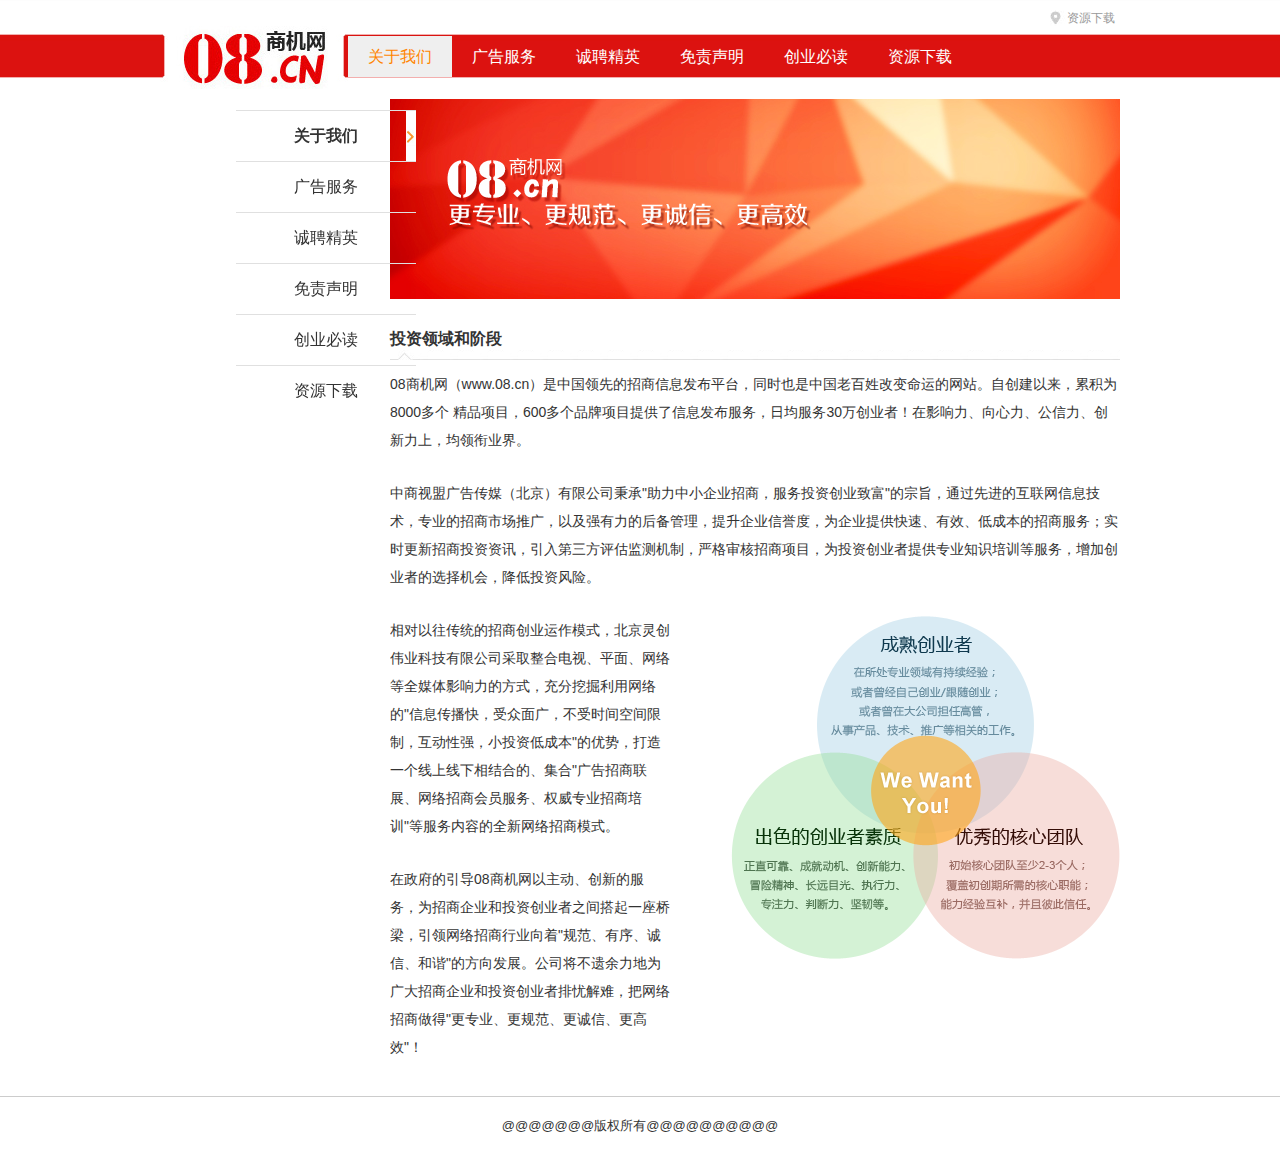
<file: index.htm>
<!DOCTYPE html PUBLIC "-//W3C//DTD XHTML 1.0 Transitional//EN" "http://www.w3.org/TR/xhtml1/DTD/xhtml1-transitional.dtd">
<html xmlns="http://www.w3.org/1999/xhtml">
<head>
<meta http-equiv="Content-Type" content="text/html; charset=UTF-8">
<title>08商机网公司简介</title>
<link rel="stylesheet" href="css/style.css">
</head>
<body cz-shortcut-listen="true">
<div id="top">
  <div class="kong10"></div>
  <div class="wrap"> 
  	<a href="#" class="fl"><img src="images/logo_a.jpg" alt=""></a>
    <div class="top_menu fl">
    <div class="nav">
      <ul class="fl">
        <li><a class="on" href="aboutus.htm">关于我们</a></li>
        <li><a href="advertis.htm">广告服务</a></li>
        <li><a href="employ.htm">诚聘精英</a></li>
        <li><a href="declare.htm">免责声明</a></li>
        <li><a href="read.htm">创业必读</a></li>
        <li><a href="connectus.htm">资源下载</a></li>
      </ul>
      </div>
      <div class="call_us fr"> <a href="book.htm">资源下载</a> </div>
    </div>
  </div>
</div>
  <div class="clear"></div>
<div class="kong10"></div>
<div id="center" class="wrap">
  <div class="left_menu fl">
    <ul>
      <li class="cur"><a href="aboutus.htm">关于我们</a></li>
      <li><a href="advertis.htm">广告服务</a></li>
      <li><a href="employ.htm">诚聘精英</a></li>
      <li><a href="declare.htm">免责声明</a></li>
      <li><a href="read.htm">创业必读</a></li>
      <li><a href="connectus.htm">资源下载</a></li>
    </ul>
  </div>
  <!--正文部分 begin-->
  <div class="fr contet_details">
  	  <img src="images/head1.jpg" />
  	  <h4>投资领域和阶段</h4>
      <h4 class="city"> <span class="fl"></span><span class="fl r">&nbsp;</span></h4>
      <div class="clear"></div>
      
      <div class="kong10"></div>
      <p> 08商机网（www.08.cn）是中国领先的招商信息发布平台，同时也是中国老百姓改变命运的网站。自创建以来，累积为8000多个 精品项目，600多个品牌项目提供了信息发布服务，日均服务30万创业者！在影响力、向心力、公信力、创新力上，均领衔业界。</p>
      <div class="kong10"></div>
      <p>中商视盟广告传媒（北京）有限公司秉承"助力中小企业招商，服务投资创业致富"的宗旨，通过先进的互联网信息技术，专业的招商市场推广，以及强有力的后备管理，提升企业信誉度，为企业提供快速、有效、低成本的招商服务；实时更新招商投资资讯，引入第三方评估监测机制，严格审核招商项目，为投资创业者提供专业知识培训等服务，增加创业者的选择机会，降低投资风险。</p>
      <div class="kong10"></div>
      <div class="fl" style="width: 280px; overflow:hidden;">
        <p>相对以往传统的招商创业运作模式，北京灵创伟业科技有限公司采取整合电视、平面、网络等全媒体影响力的方式，充分挖掘利用网络的"信息传播快，受众面广，不受时间空间限制，互动性强，小投资低成本"的优势，打造一个线上线下相结合的、集合"广告招商联展、网络招商会员服务、权威专业招商培训"等服务内容的全新网络招商模式。</p>
        <div class="kong10"></div>
        <p> 在政府的引导08商机网以主动、创新的服务，为招商企业和投资创业者之间搭起一座桥梁，引领网络招商行业向着"规范、有序、诚信、和谐"的方向发展。公司将不遗余力地为广大招商企业和投资创业者排忧解难，把网络招商做得"更专业、更规范、更诚信、更高效"！</p>
      </div>
      <div class="fr">
        <p><img src="images/wewangyou.png" alt="a"></p>
      </div>
      <div class="clear"></div>
    </div>
  <!--正文部分 end-->
</div>
<div class="clear bo kong20"></div>
<div class="copyright"><p>@@@@@@@版权所有@@@@@@@@@@</p></div>
<!--GA-->
</body>
</html>
</file>
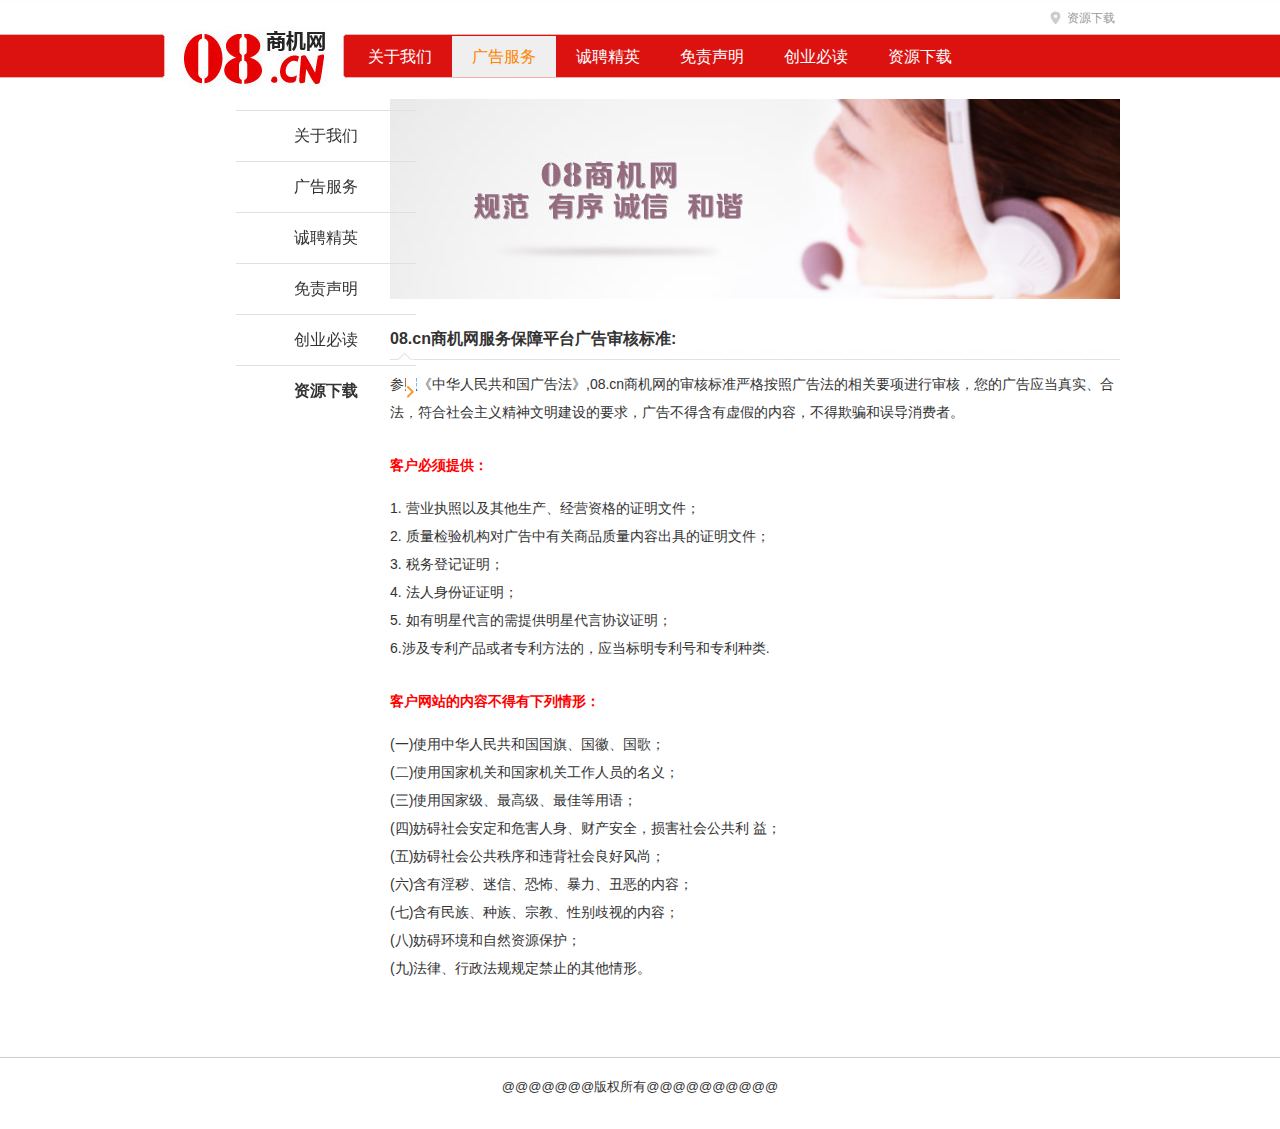
<file: advertis.htm>
<!DOCTYPE html PUBLIC "-//W3C//DTD XHTML 1.0 Transitional//EN" "http://www.w3.org/TR/xhtml1/DTD/xhtml1-transitional.dtd">
<html xmlns="http://www.w3.org/1999/xhtml">
<head>
<meta http-equiv="Content-Type" content="text/html; charset=UTF-8">
<title>08商机网公司简介</title>
<link rel="stylesheet" href="css/style.css">
</head>
<body cz-shortcut-listen="true">
<div id="top">
  <div class="kong10"></div>
  <div class="wrap"> <a href="#" class="fl"><img src="images/logo_a.jpg" alt=""></a>
    <div class="top_menu fl">
      <div class="nav">
        <ul class="fl">
          <li><a href="aboutus.htm">关于我们</a></li>
          <li><a class="on" href="advertis.htm">广告服务</a></li>
          <li><a href="employ.htm">诚聘精英</a></li>
          <li><a href="declare.htm">免责声明</a></li>
          <li><a href="read.htm">创业必读</a></li>
          <li><a href="connectus.htm">资源下载</a></li>
        </ul>
      </div>
      <div class="call_us fr"> <a href="book.htm">资源下载</a> </div>
    </div>
  </div>
</div>
<div class="clear"></div>
<div class="kong10"></div>
<div id="center" class="wrap">
  <div class="left_menu fl">
    <ul>
      <li><a href="aboutus.htm">关于我们</a></li>
      <li><a href="advertis.htm">广告服务</a></li>
      <li><a href="employ.htm">诚聘精英</a></li>
      <li><a href="declare.htm">免责声明</a></li>
      <li><a href="read.htm">创业必读</a></li>
      <li class="cur"><a href="connectus.htm">资源下载</a></li>
    </ul>
  </div>
  <!--正文部分 begin-->
  <div class="fr contet_details">
  	<img src="images/head2.jpg" />
    <h4>08.cn商机网服务保障平台广告审核标准:</h4>
    <h4 class="city"><span class="fl"></span><span class="fl r">&nbsp;</span> </h4>
    <div class="clear"></div>
    <div class="kong10"></div>
    <p> 参照《中华人民共和国广告法》,08.cn商机网的审核标准严格按照广告法的相关要项进行审核，您的广告应当真实、合法，符合社会主义精神文明建设的要求，广告不得含有虚假的内容，不得欺骗和误导消费者。 </p>
    <div class="kong10"></div>
    <p><span>客户必须提供： </span></p>
    <p>1. 营业执照以及其他生产、经营资格的证明文件； 　<br />
      2. 质量检验机构对广告中有关商品质量内容出具的证明文件；<br />
      3. 税务登记证明； <br />
      4. 法人身份证证明； 　<br />
      5. 如有明星代言的需提供明星代言协议证明； <br />
      6.涉及专利产品或者专利方法的，应当标明专利号和专利种类. </p>
    <div class="kong10"></div>
    <p><span>客户网站的内容不得有下列情形： </span></p>
    <p>(一)使用中华人民共和国国旗、国徽、国歌；<br />
      (二)使用国家机关和国家机关工作人员的名义；<br />
      (三)使用国家级、最高级、最佳等用语；<br />
      (四)妨碍社会安定和危害人身、财产安全，损害社会公共利 益；<br />
      (五)妨碍社会公共秩序和违背社会良好风尚；<br />
      (六)含有淫秽、迷信、恐怖、暴力、丑恶的内容；<br />
      (七)含有民族、种族、宗教、性别歧视的内容；<br />
      (八)妨碍环境和自然资源保护；<br />
      (九)法律、行政法规规定禁止的其他情形。</p>
    <div class="clear"></div>
    <div class="kong20"></div>
    <div class="kong20"></div>
   </div>
   <!--正文部分 end-->
</div>
<div class="clear bo kong20"></div>
<div class="copyright">
  <p>@@@@@@@版权所有@@@@@@@@@@</p>
</div>
<!--GA-->
</body>
</html>
</file>
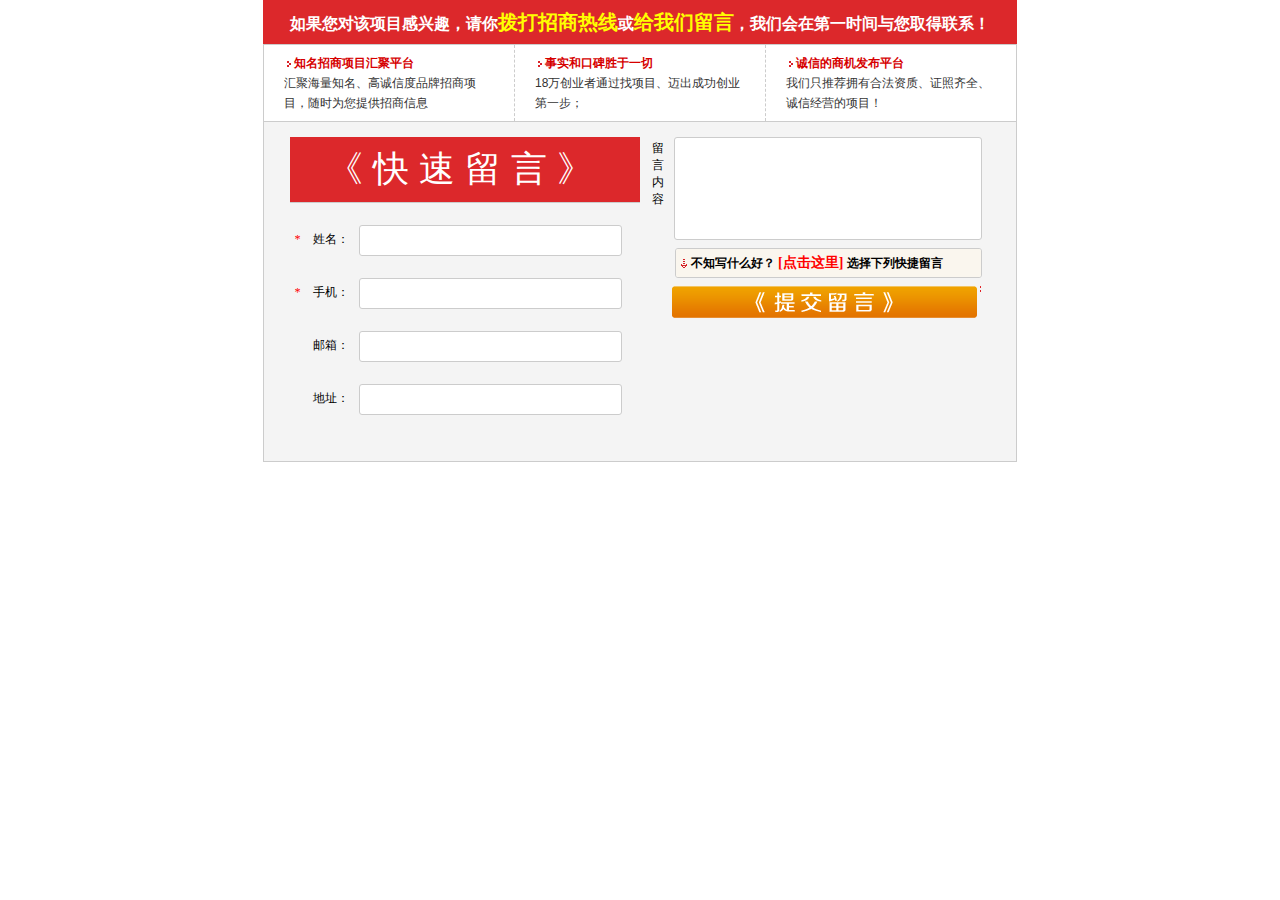
<file: book.htm>
<!DOCTYPE html>
<html>
<head>
<meta http-equiv="Content-Type" content="text/html; charset=UTF-8">
<meta charset="UTF-8">
<title>留言板</title>
<link rel="stylesheet" type="text/css" href="css/liuyb.css" >
<script type="text/javascript" src="js/jquery-1.7.2.min.js"></script>
<script type="text/javascript" src="js/base.js"></script>
</head>
<body>
<div class="message_title">
  <h2>如果您对该项目感兴趣，请你<span>拨打招商热线</span>或<span>给我们留言</span>，我们会在第一时间与您取得联系！</h2>
</div>
<div class="message_cont">
  <ul class="mess_cont_top">
    <li><strong>知名招商项目汇聚平台</strong><br>
      汇聚海量知名、高诚信度品牌招商项目，随时为您提供招商信息</li>
    <li><strong>事实和口碑胜于一切</strong><br>
      18万创业者通过找项目、迈出成功创业第一步；</li>
    <li class="clearBorder"><strong>诚信的商机发布平台</strong><br>
      我们只推荐拥有合法资质、证照齐全、诚信经营的项目！</li>
  </ul>
  <div class="mess_cont_left" id="J_builtinUbd">
    <form method="post" action="" name="gbookform"  id="gbookform"   target='_blank'>
      <fieldset>
        <div class="ui-form-left">
          <div class="tit-img">
            <h1>《快速留言》</h1>
          </div>
          <div class="ui-form-item">
            <p class="ui-form-explain"></p>
            <label for="visitorName" class="ui-label"><em class="ui-form-required">*</em>姓名：</label>
            <input class="ui-input" type="text" necessary="necessary" datatype="nickname" nullmsg="请输入您的姓名" errormsg="仅支持1-12位中文、字母、数字、下划线或减号" id="text_xm" name="xm">
          </div>
          <div class="ui-form-item">
            <p class="ui-form-explain"></p>
            <label for="visitorMobile" class="ui-label"><em class="ui-form-required">*</em>手机：</label>
            <input class="ui-input" type="text" necessary="necessary" datatype="phone" nullmsg="请输入您经常使用的手机号" errormsg="手机号码有误或者格式不正确，请重新输入" name="mobile" id="text_mobile" >
          </div>
          <div class="ui-form-item">
            <p class="ui-form-explain"></p>
            <label for="visitorEmail" class="ui-label">邮箱：</label>
            <input class="ui-input" type="text" id="visitorEmail" maxlen="100" lenmsg="您输入的内容超过100字" ignore="ignore" datatype="email" nullmsg="请输入您的常用邮箱" errormsg="您输入的邮箱格式不正确，请重新输入"  name="email" id="email" >
          </div>
          <div class="ui-form-item">
            <p class="ui-form-explain"></p>
            <label for="visitorAddr" class="ui-label">地址：</label>
            <input class="ui-input"  type="text" id="visitorAddr" maxlen="40" lenmsg="您输入字数超过40字" ignore="ignore" datatype="len" errormsg="您输入字数超过40字"  name="text_address" maxlength="41" name="add" id="text_add">
          </div>
        </div>
        <div class="ui-form-right">
          <div class="ui-form-item t">
            <p class="ui-form-explain"></p>
            <label class="ui-label h">留言内容</label>
            <textarea class="ui-textarea" name="ly" value="" id="text_content" necessary="necessary"></textarea>
          </div>
          <div class="shortcut-message">
            <h3>不知写什么好？<span> [点击这里] </span>选择下列快捷留言</h3>
            <ul id="J_preinstallMsg">
              <li class="add1">此项目很好，请尽快联系我详谈。</li>
              <li class="add2">请问我所在的地区有加盟商了吗？</li>
              <li class="add3">我已留下邮箱，请将详细资料发邮件给我</li>
              <li class="add4">做为此项目的代理加盟商能得到哪些支持？</li>
            </ul>
          </div>
          <div class="ui-form-item ui-form-last">
            <label class="ui-label"></label>
            <input class="ui-submit-btn"  value=" " onClick="return checkInput();">
          </div>
        </div>
      </fieldset>
    </form>
  </div>
  <div class="ui-bottom"></div>
</div>
</body>
</html>
</file>
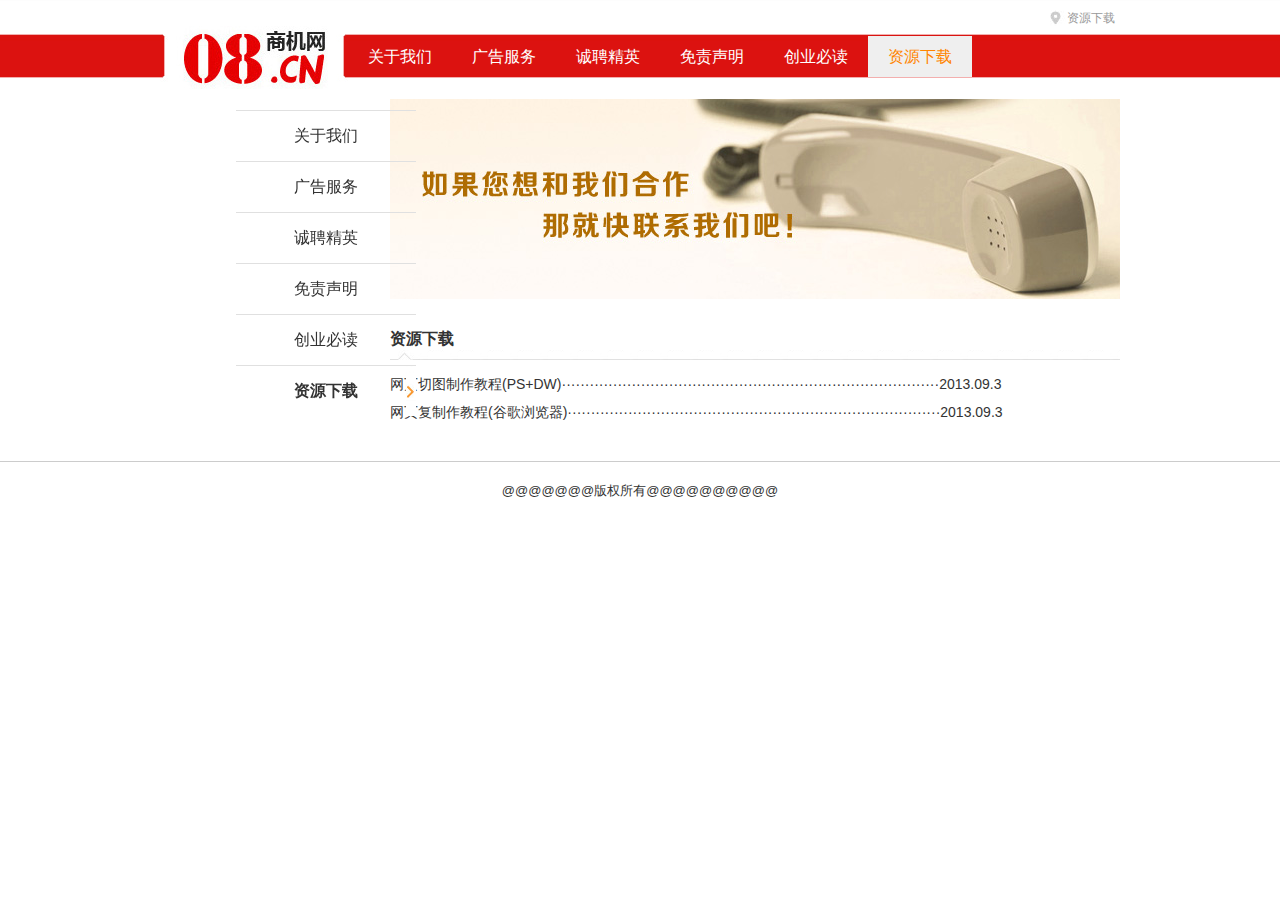
<file: connectus.htm>
<!DOCTYPE html PUBLIC "-//W3C//DTD XHTML 1.0 Transitional//EN" "http://www.w3.org/TR/xhtml1/DTD/xhtml1-transitional.dtd">
<html xmlns="http://www.w3.org/1999/xhtml">
<head>
<meta http-equiv="Content-Type" content="text/html; charset=UTF-8">
<title>08商机网公司简介</title>
<link rel="stylesheet" href="css/style.css">
</head>
<body cz-shortcut-listen="true">
<div id="top">
  <div class="kong10"></div>
  <div class="wrap"> 
  	<a href="#" class="fl"><img src="images/logo_a.jpg" alt=""></a>
    <div class="top_menu fl">
      <div class="nav">
        <ul class="fl">
          <li><a href="aboutus.htm">关于我们</a></li>
          <li><a href="advertis.htm">广告服务</a></li>
          <li><a href="employ.htm">诚聘精英</a></li>
          <li><a href="declare.htm">免责声明</a></li>
          <li><a href="read.htm">创业必读</a></li>
          <li><a class="on" href="connectus.htm">资源下载</a></li>
        </ul>
      </div>
      <div class="call_us fr"> <a href="book.htm">资源下载</a> </div>
    </div>
  </div>
</div>
<div class="clear"></div>
<div class="kong10"></div>
<div id="center" class="wrap">
  <div class="left_menu fl">
    <ul>
      <li><a href="aboutus.htm">关于我们</a></li>
      <li><a href="advertis.htm">广告服务</a></li>
      <li><a href="employ.htm">诚聘精英</a></li>
      <li><a href="declare.htm">免责声明</a></li>
      <li><a href="read.htm">创业必读</a></li>
      <li class="cur"><a href="connectus.htm">资源下载</a></li>
    </ul>
  </div>
  <!--正文部分 begin-->
  <div class="fr contet_details">
  <img src="images/head6.jpg" />
  	  <h4>资源下载</h4>
      <h4 class="city"> <span class="fl"></span><span class="fl r">&nbsp;</span></h4>
      <div class="clear"></div>
       
      <div class="kong10"></div>
      <p><a href="sources/wyqt.rar">网页切图制作教程(PS+DW)·················································································2013.09.3</a><br />
      <a href="sources/wyfz.rtf">网页复制作教程(谷歌浏览器)················································································2013.09.3</a><br /></p>
      <div class="clear"></div>
    </div>
  <!--正文部分 end-->
</div>
<div class="clear bo kong20"></div>
<div class="copyright"><p>@@@@@@@版权所有@@@@@@@@@@</p></div>
<!--GA-->
</body>
</html>
</file>
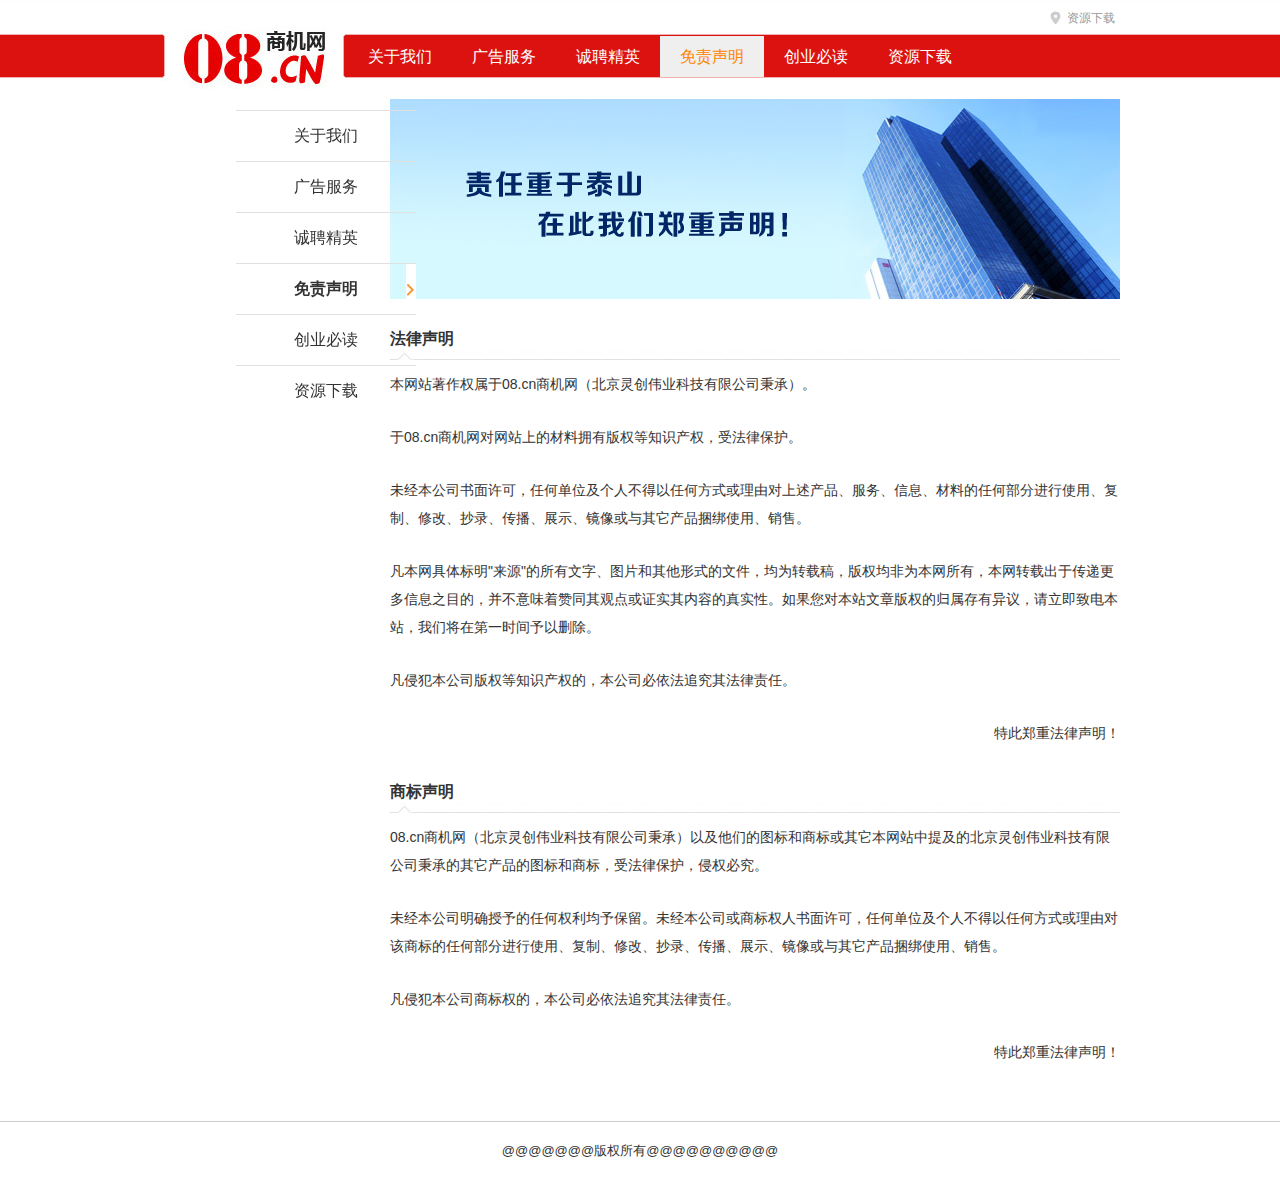
<file: declare.htm>
<!DOCTYPE html PUBLIC "-//W3C//DTD XHTML 1.0 Transitional//EN" "http://www.w3.org/TR/xhtml1/DTD/xhtml1-transitional.dtd">
<html xmlns="http://www.w3.org/1999/xhtml">
<head>
<meta http-equiv="Content-Type" content="text/html; charset=UTF-8">
<title>08商机网免责声明</title>
<link rel="stylesheet" href="css/style.css">
</head>
<body cz-shortcut-listen="true">
<div id="top">
  <div class="kong10"></div>
  <div class="wrap"> 
  	<a href="#" class="fl"><img src="images/logo_a.jpg" alt=""></a>
    <div class="top_menu fl">
    <div class="nav">
      <ul class="fl">
        <li><a  href="aboutus.htm">关于我们</a></li>
        <li><a href="advertis.htm">广告服务</a></li>
        <li><a href="employ.htm">诚聘精英</a></li>
        <li><a class="on" href="declare.htm">免责声明</a></li>
        <li><a href="read.htm">创业必读</a></li>
        <li><a href="connectus.htm">资源下载</a></li>
      </ul>
      </div>
      <div class="call_us fr"> <a href="book.htm">资源下载</a> </div>
    </div>
  </div>
</div>
  <div class="clear"></div>
<div class="kong10"></div>
<div id="center" class="wrap">
  <div class="left_menu fl">
    <ul>
      <li><a href="aboutus.htm">关于我们</a></li>
      <li><a href="advertis.htm">广告服务</a></li>
      <li><a href="employ.htm">诚聘精英</a></li>
      <li class="cur"><a href="declare.htm">免责声明</a></li>
      <li><a href="read.htm">创业必读</a></li>
      <li><a href="connectus.htm">资源下载</a></li>
    </ul>
  </div>
  <!--正文部分 begin-->
  <div class="fr contet_details"><img src="images/head4.jpg" />
      <h4>法律声明</h4>
      <h4 class="city"> <span class="fl"></span><span class="fl r">&nbsp;</span></h4>
      <div class="clear"></div>
      
      <div class="kong10"></div>
      <p>本网站著作权属于08.cn商机网（北京灵创伟业科技有限公司秉承）。</p>
      <div class="kong10"></div>
      <p>于08.cn商机网对网站上的材料拥有版权等知识产权，受法律保护。</p>
      <div class="kong10"></div>
      <p>未经本公司书面许可，任何单位及个人不得以任何方式或理由对上述产品、服务、信息、材料的任何部分进行使用、复制、修改、抄录、传播、展示、镜像或与其它产品捆绑使用、销售。 </p>
      <div class="kong10"></div>
      <p>凡本网具体标明"来源"的所有文字、图片和其他形式的文件，均为转载稿，版权均非为本网所有，本网转载出于传递更多信息之目的，并不意味着赞同其观点或证实其内容的真实性。如果您对本站文章版权的归属存有异议，请立即致电本站，我们将在第一时间予以删除。</p>
      <div class="kong10"></div>
      <p>凡侵犯本公司版权等知识产权的，本公司必依法追究其法律责任。</p>
      <div class="kong10"></div>
      <p style="float:right;">特此郑重法律声明！</p>
      <div class="kong10"></div>
      <div class="clear"></div>
      <div class="kong20"></div>
      <h4>商标声明</h4>
      <h4 class="city"> <span class="fl"> </span><span class="fl r">&nbsp;</span></h4>
      <div class="clear"></div>
      
      <div class="kong10"></div>
      <p>08.cn商机网（北京灵创伟业科技有限公司秉承）以及他们的图标和商标或其它本网站中提及的北京灵创伟业科技有限公司秉承的其它产品的图标和商标，受法律保护，侵权必究。</p>
      <div class="kong10"></div>
      <p>未经本公司明确授予的任何权利均予保留。未经本公司或商标权人书面许可，任何单位及个人不得以任何方式或理由对该商标的任何部分进行使用、复制、修改、抄录、传播、展示、镜像或与其它产品捆绑使用、销售。</p>
      <div class="kong10"></div>
      <p>凡侵犯本公司商标权的，本公司必依法追究其法律责任。</p>
      <div class="kong10"></div>
      <p style="float:right;">特此郑重法律声明！ </p>
      <div class="clear"></div>
      <div class="kong20"></div>
    </div>
  <!--正文部分 end-->
</div>
<div class="clear bo kong20"></div>
<div class="copyright"><p>@@@@@@@版权所有@@@@@@@@@@</p></div>
<!--GA-->
</body>
</html>
</file>
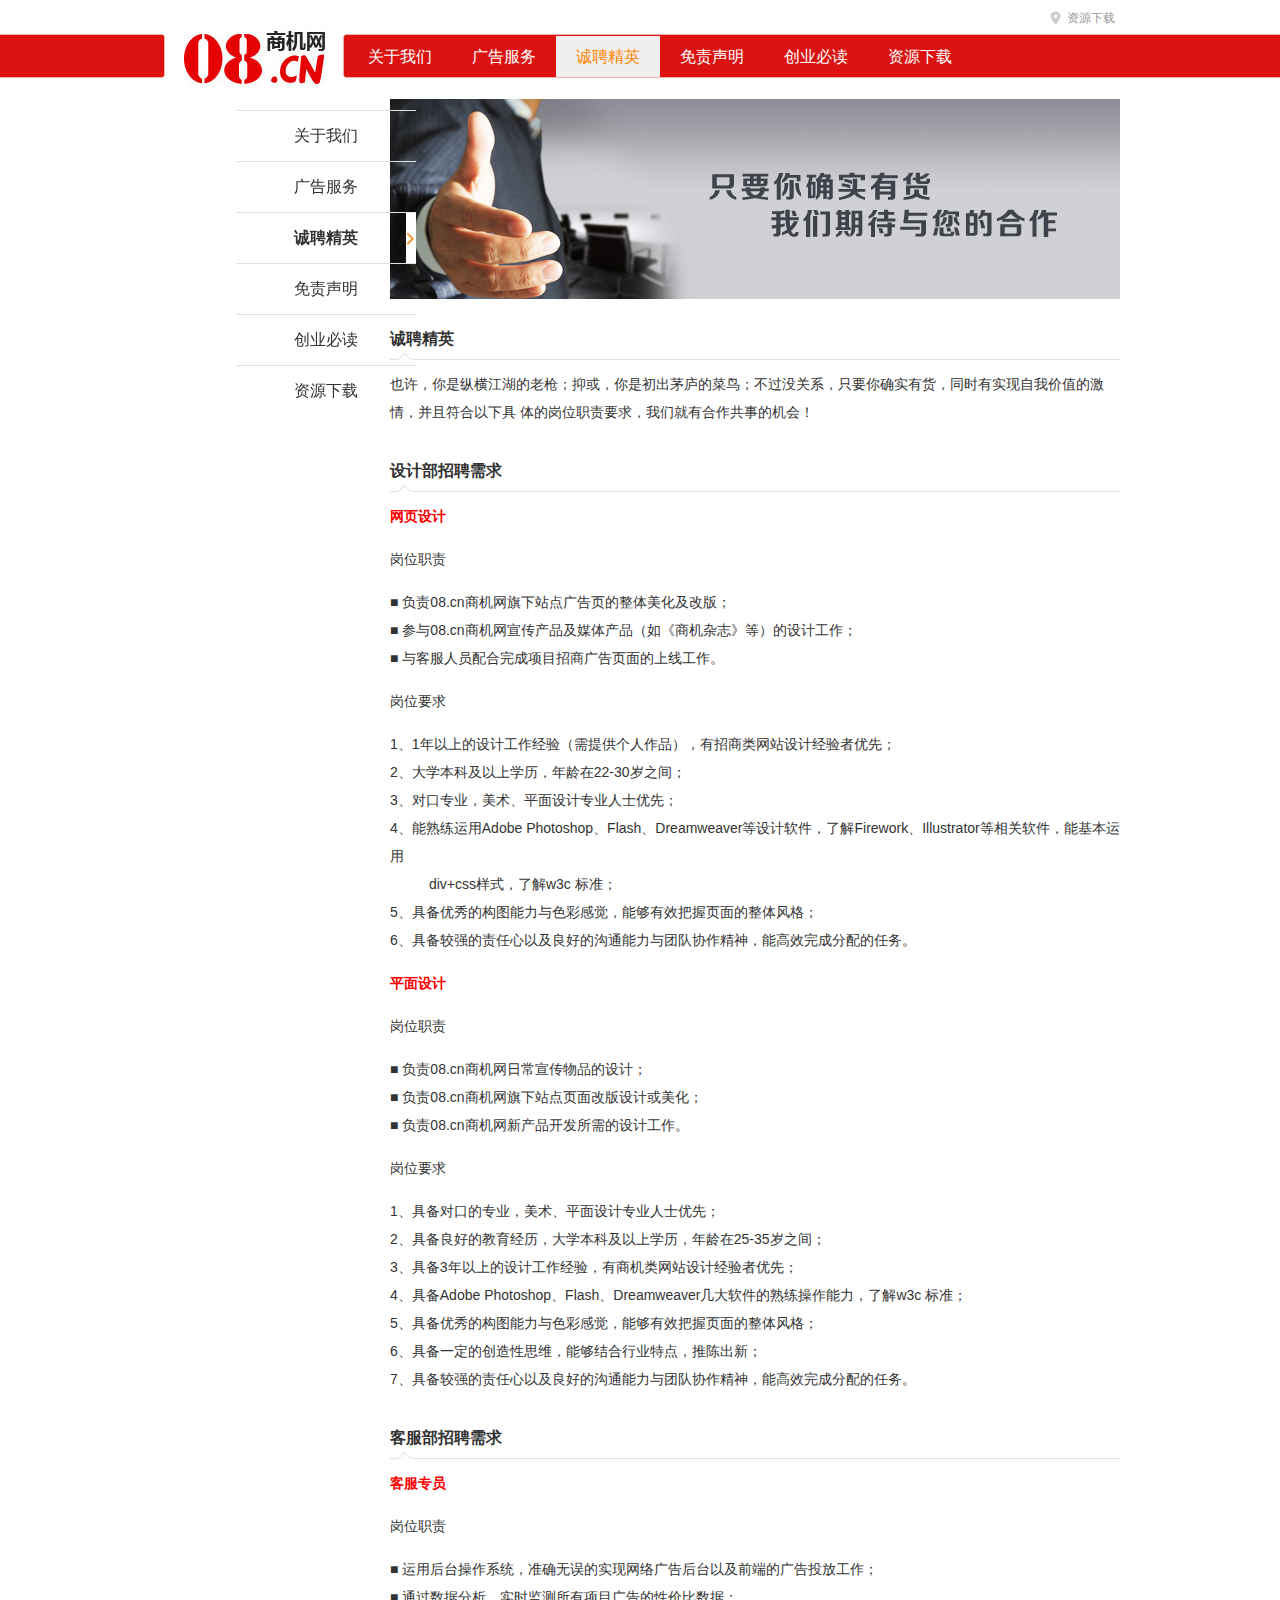
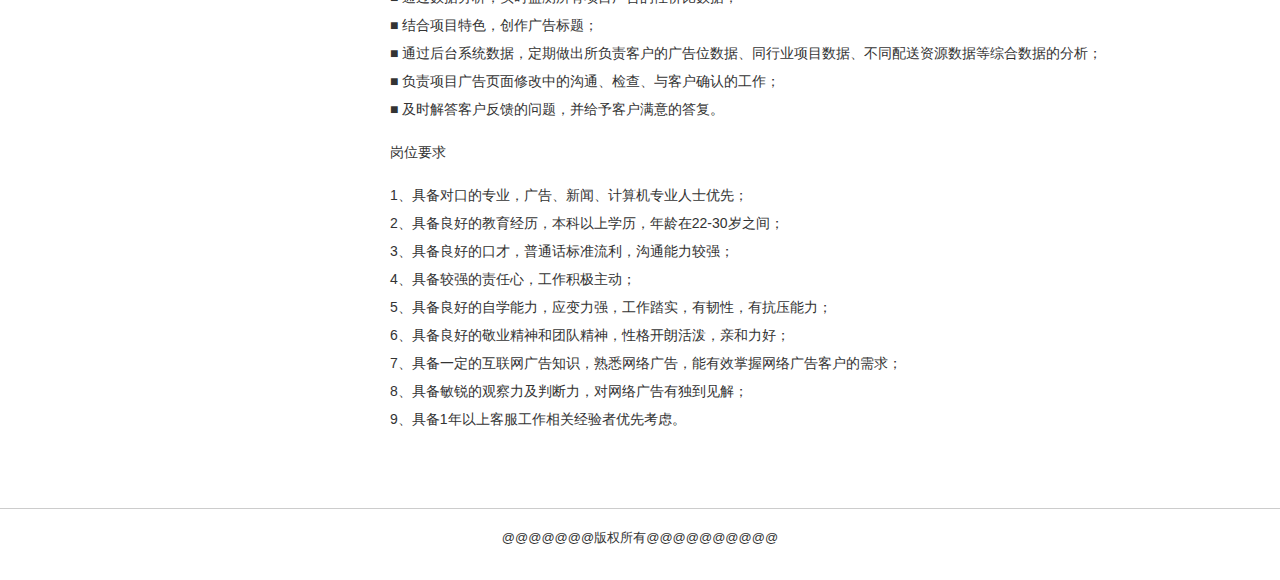
<file: employ.htm>
<!DOCTYPE html PUBLIC "-//W3C//DTD XHTML 1.0 Transitional//EN" "http://www.w3.org/TR/xhtml1/DTD/xhtml1-transitional.dtd">
<html xmlns="http://www.w3.org/1999/xhtml">
<head>
<meta http-equiv="Content-Type" content="text/html; charset=UTF-8">
<title>08商机网诚聘精英</title>
<link rel="stylesheet" href="css/style.css">
</head>
<body cz-shortcut-listen="true">
<div id="top">
  <div class="kong10"></div>
  <div class="wrap"> 
  	<a href="#" class="fl"><img src="images/logo_a.jpg" alt=""></a>
    <div class="top_menu fl">
    <div class="nav">
      <ul class="fl">
        <li><a href="aboutus.htm">关于我们</a></li>
        <li><a href="advertis.htm">广告服务</a></li>
        <li><a class="on" href="employ.htm">诚聘精英</a></li>
        <li><a href="declare.htm">免责声明</a></li>
        <li><a href="read.htm">创业必读</a></li>
        <li><a href="connectus.htm">资源下载</a></li>
      </ul>
      </div>
      <div class="call_us fr"> <a href="book.htm">资源下载</a> </div>
    </div>
  </div>
</div>
  <div class="clear"></div>
<div class="kong10"></div>
<div id="center" class="wrap">
  <div class="left_menu fl">
    <ul>
      <li><a href="aboutus.htm">关于我们</a></li>
      <li><a href="advertis.htm">广告服务</a></li>
      <li class="cur"><a href="employ.htm">诚聘精英</a></li>
      <li><a href="declare.htm">免责声明</a></li>
      <li><a href="read.htm">创业必读</a></li>
      <li><a href="connectus.htm">资源下载</a></li>
    </ul>
  </div>
  <!--正文部分 begin-->
  <div class="fr contet_details">
  	  <img src="images/head3.jpg" />
   	  <h4>诚聘精英</h4>
      <h4 class="city"> <span class="fl"></span><span class="fl r">&nbsp;</span></h4>
      <div class="clear"></div>

      <div class="kong10"></div>
      <p> 也许，你是纵横江湖的老枪；抑或，你是初出茅庐的菜鸟；不过没关系，只要你确实有货，同时有实现自我价值的激情，并且符合以下具 体的岗位职责要求，我们就有合作共事的机会！</p>
      <div class="clear"></div>

      <div class="kong20"></div>
      <h4>设计部招聘需求</h4>
      <h4 class="city"> <span class="fl"></span><span class="fl r">&nbsp;</span></h4>
      <div class="clear"></div>
      <div class="kong10"></div>
      <p><span> 网页设计</span></p>
      
      <p> 岗位职责</p>
      <p> ■ 负责08.cn商机网旗下站点广告页的整体美化及改版；<br />
      ■ 参与08.cn商机网宣传产品及媒体产品（如《商机杂志》等）的设计工作；<br />
      ■ 与客服人员配合完成项目招商广告页面的上线工作。 </p>
      
      <p> 岗位要求</p>
      <p> 1、1年以上的设计工作经验（需提供个人作品），有招商类网站设计经验者优先；<br />
      2、大学本科及以上学历，年龄在22-30岁之间；<br />
      3、对口专业，美术、平面设计专业人士优先；<br />
      4、能熟练运用Adobe Photoshop、Flash、Dreamweaver等设计软件，了解Firework、Illustrator等相关软件，能基本运用<br />
      &nbsp; &nbsp; &nbsp; &nbsp; &nbsp; div+css样式，了解w3c 标准；<br />
      5、具备优秀的构图能力与色彩感觉，能够有效把握页面的整体风格；<br />
      6、具备较强的责任心以及良好的沟通能力与团队协作精神，能高效完成分配的任务。 </p>
      
      <p><span> 平面设计</span></p>
      
      <p> 岗位职责</p>
      <p> ■ 负责08.cn商机网日常宣传物品的设计；<br />
      ■ 负责08.cn商机网旗下站点页面改版设计或美化；<br />
      ■ 负责08.cn商机网新产品开发所需的设计工作。</p>
      
      <p> 岗位要求</p>
      <p> 1、具备对口的专业，美术、平面设计专业人士优先；<br />
      2、具备良好的教育经历，大学本科及以上学历，年龄在25-35岁之间；<br />
      3、具备3年以上的设计工作经验，有商机类网站设计经验者优先；<br />
      4、具备Adobe Photoshop、Flash、Dreamweaver几大软件的熟练操作能力，了解w3c 标准；<br />
      5、具备优秀的构图能力与色彩感觉，能够有效把握页面的整体风格；<br />
      6、具备一定的创造性思维，能够结合行业特点，推陈出新；<br />
      7、具备较强的责任心以及良好的沟通能力与团队协作精神，能高效完成分配的任务。</p>
      <div class="clear"></div>
      
      <div class="kong20"></div>
      <h4>客服部招聘需求</h4>
      <h4 class="city"> <span class="fl"></span><span class="fl r">&nbsp;</span></h4>
      <div class="clear"></div>
      
      <div class="kong10"></div>
      <p><span> 客服专员</span></p>
      
      <p> 岗位职责</p>
      <p> ■ 运用后台操作系统，准确无误的实现网络广告后台以及前端的广告投放工作；<br />
      ■ 通过数据分析，实时监测所有项目广告的性价比数据；<br />
      ■ 结合项目特色，创作广告标题；<br />
      ■ 通过后台系统数据，定期做出所负责客户的广告位数据、同行业项目数据、不同配送资源数据等综合数据的分析；<br />
      ■ 负责项目广告页面修改中的沟通、检查、与客户确认的工作；<br />
      ■ 及时解答客户反馈的问题，并给予客户满意的答复。</p>
      
      <p> 岗位要求</p>
      <p> 1、具备对口的专业，广告、新闻、计算机专业人士优先；<br />
      2、具备良好的教育经历，本科以上学历，年龄在22-30岁之间；<br />
      3、具备良好的口才，普通话标准流利，沟通能力较强；<br />
      4、具备较强的责任心，工作积极主动；<br />
      5、具备良好的自学能力，应变力强，工作踏实，有韧性，有抗压能力； <br />
      6、具备良好的敬业精神和团队精神，性格开朗活泼，亲和力好；<br />
      7、具备一定的互联网广告知识，熟悉网络广告，能有效掌握网络广告客户的需求；<br />
      8、具备敏锐的观察力及判断力，对网络广告有独到见解；<br />
      9、具备1年以上客服工作相关经验者优先考虑。 </p>
      <div class="kong20"></div>
      <div class="kong20"></div>
    </div>
  <!--正文部分 end-->
</div>
<div class="clear bo kong20"></div>
<div class="copyright"><p>@@@@@@@版权所有@@@@@@@@@@</p></div>
<!--GA-->
</body>
</html>
</file>
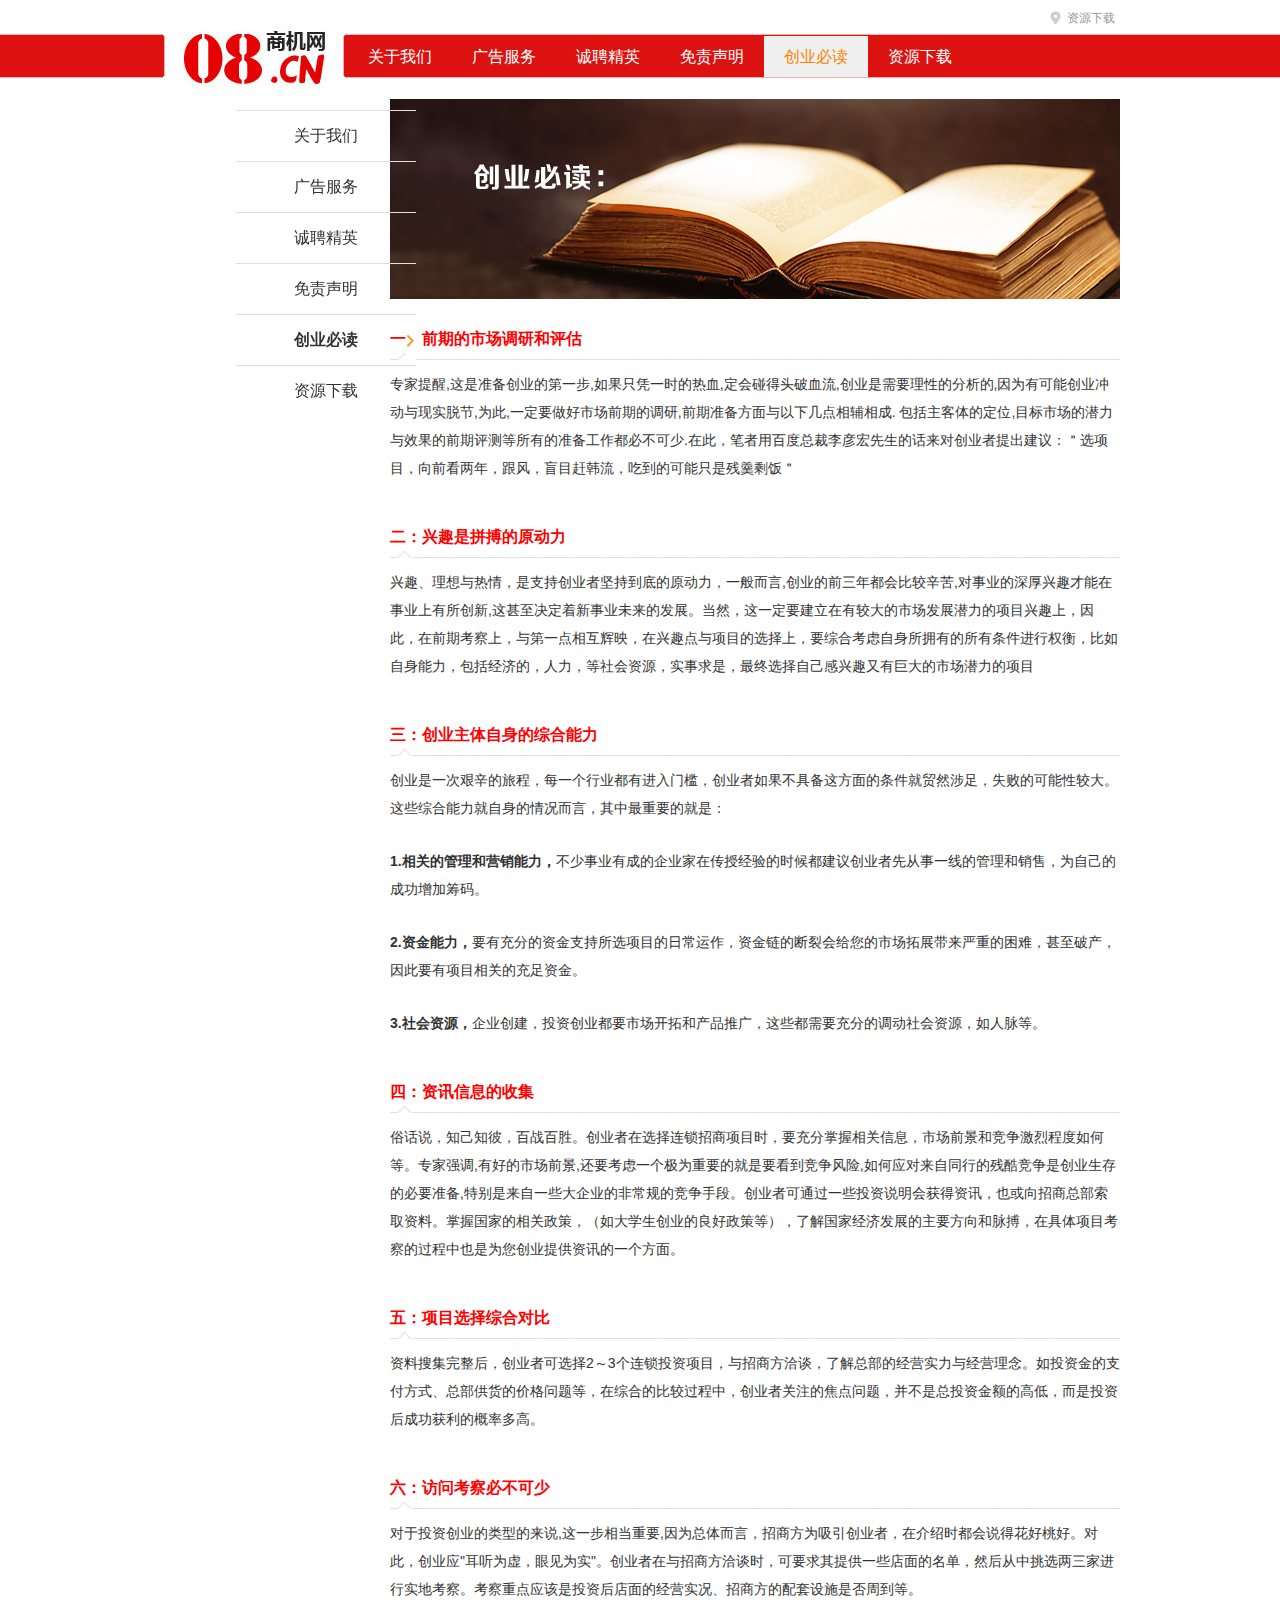
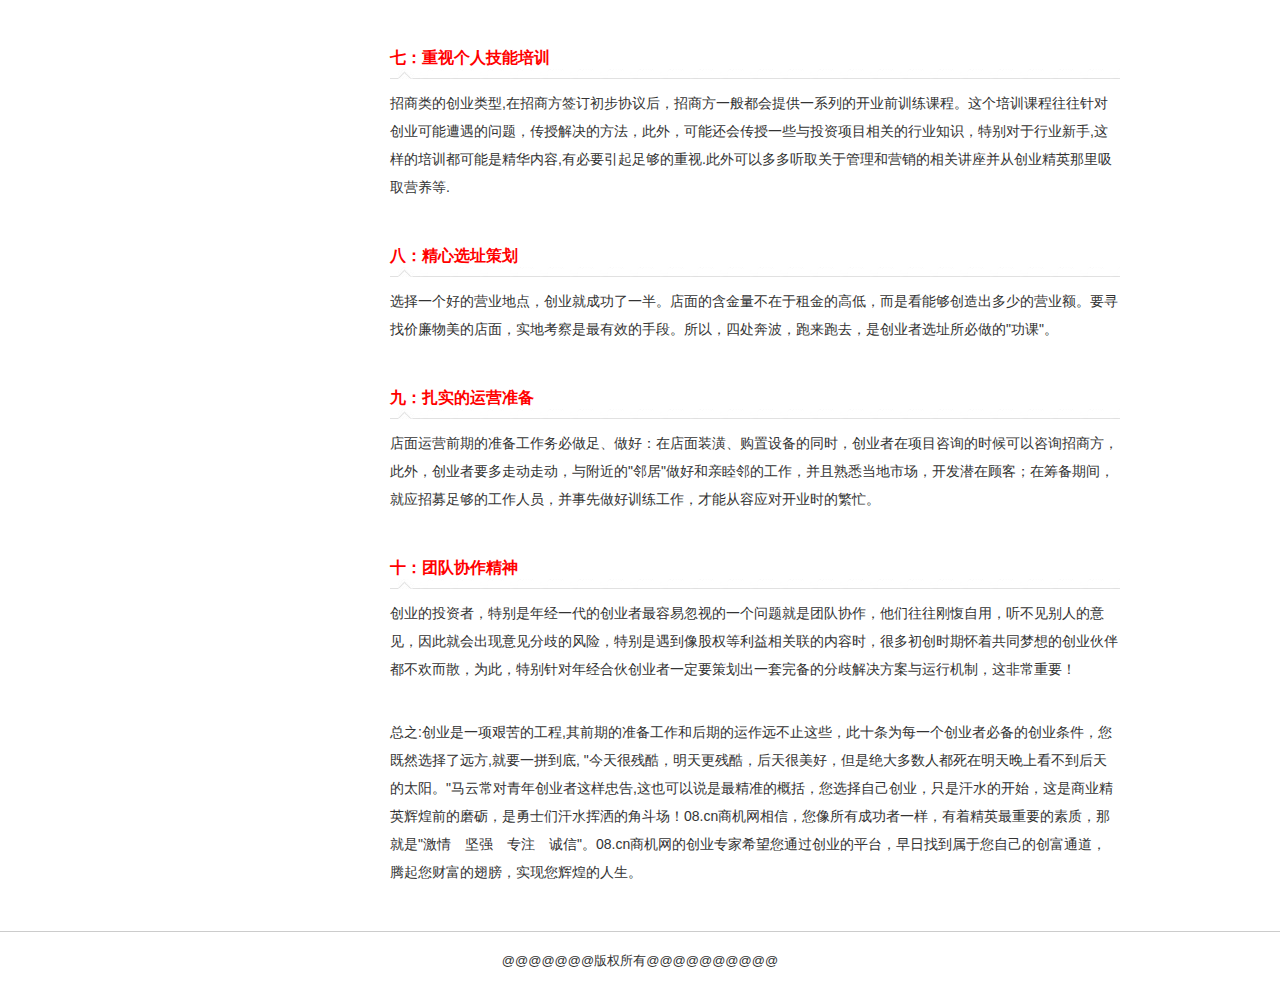
<file: read.htm>
<!DOCTYPE html PUBLIC "-//W3C//DTD XHTML 1.0 Transitional//EN" "http://www.w3.org/TR/xhtml1/DTD/xhtml1-transitional.dtd">
<html xmlns="http://www.w3.org/1999/xhtml">
<head>
<meta http-equiv="Content-Type" content="text/html; charset=UTF-8">
<title>08商机网免责声明</title>
<link rel="stylesheet" href="css/style.css">
</head>
<body cz-shortcut-listen="true">
<div id="top">
  <div class="kong10"></div>
  <div class="wrap"> 
  	<a href="#" class="fl"><img src="images/logo_a.jpg" alt=""></a>
    <div class="top_menu fl">
    <div class="nav">
      <ul class="fl">
        <li><a href="aboutus.htm">关于我们</a></li>
        <li><a href="advertis.htm">广告服务</a></li>
        <li><a href="employ.htm">诚聘精英</a></li>
        <li><a href="declare.htm">免责声明</a></li>
        <li><a class="on" href="read.htm">创业必读</a></li>
        <li><a href="connectus.htm">资源下载</a></li>
      </ul>
      </div>
      <div class="call_us fr"> <a href="book.htm">资源下载</a> </div>
    </div>
  </div>
  
</div>
  <div class="clear"></div>
<div class="kong10"></div>
<div id="center" class="wrap">
  <div class="left_menu fl">
    <ul>
      <li><a href="aboutus.htm">关于我们</a></li>
      <li><a href="advertis.htm">广告服务</a></li>
      <li><a href="employ.htm">诚聘精英</a></li>
      <li><a href="declare.htm">免责声明</a></li>
      <li class="cur"><a href="read.htm">创业必读</a></li>
      <li><a href="connectus.htm">资源下载</a></li>
    </ul>
  </div>
  <!--正文部分 begin-->
  <div class="fr contet_details"><img src="images/head5.jpg" />
  	  <h4><span>一：前期的市场调研和评估</span></h4>
      <h4 class="city"> <span class="fl"></span><span class="fl r">&nbsp;</span></h4>
      <div class="clear"></div>
      
      <div class="kong10"></div>
      <p> 专家提醒,这是准备创业的第一步,如果只凭一时的热血,定会碰得头破血流,创业是需要理性的分析的,因为有可能创业冲动与现实脱节,为此,一定要做好市场前期的调研,前期准备方面与以下几点相辅相成. 包括主客体的定位,目标市场的潜力与效果的前期评测等所有的准备工作都必不可少.在此，笔者用百度总裁李彦宏先生的话来对创业者提出建议：＂选项目，向前看两年，跟风，盲目赶韩流，吃到的可能只是残羹剩饭＂</p>
      <div class="kong10"></div>
      
      <div class="clear"></div>
      <div class="kong20"></div>
      <h4><span>二：兴趣是拼搏的原动力</span></h4>
      <h4 class="city"> <span class="fl"></span><span class="fl r">&nbsp;</span></h4>
      <div class="clear"></div>

      <div class="kong10"></div>
      <p>兴趣、理想与热情，是支持创业者坚持到底的原动力，一般而言,创业的前三年都会比较辛苦,对事业的深厚兴趣才能在事业上有所创新,这甚至决定着新事业未来的发展。当然，这一定要建立在有较大的市场发展潜力的项目兴趣上，因此，在前期考察上，与第一点相互辉映，在兴趣点与项目的选择上，要综合考虑自身所拥有的所有条件进行权衡，比如自身能力，包括经济的，人力，等社会资源，实事求是，最终选择自己感兴趣又有巨大的市场潜力的项目</p>
      <div class="clear"></div>
      <div class="kong10"></div>
      
      <div class="clear"></div>
      <div class="kong20"></div>
      <h4><span>三：创业主体自身的综合能力</span></h4>
      <h4 class="city"> <span class="fl"></span><span class="fl r">&nbsp;</span></h4>
      <div class="clear"></div>
      
      <div class="kong10"></div>
      <p>创业是一次艰辛的旅程，每一个行业都有进入门槛，创业者如果不具备这方面的条件就贸然涉足，失败的可能性较大。这些综合能力就自身的情况而言，其中最重要的就是：</p>
      <div class="kong10"></div>
      <p><b>1.相关的管理和营销能力，</b>不少事业有成的企业家在传授经验的时候都建议创业者先从事一线的管理和销售，为自己的成功增加筹码。 </p>
      <div class="kong10"></div>
      <p><b>2.资金能力，</b>要有充分的资金支持所选项目的日常运作，资金链的断裂会给您的市场拓展带来严重的困难，甚至破产，因此要有项目相关的充足资金。 </p>
      <div class="kong10"></div>
      <p><b>3.社会资源，</b>企业创建，投资创业都要市场开拓和产品推广，这些都需要充分的调动社会资源，如人脉等。 </p>
      <div class="clear"></div>
      <div class="kong10"></div>
      
      <div class="clear"></div>
      <div class="kong20"></div>
      <h4><span>四：资讯信息的收集</span></h4>
      <h4 class="city"> <span class="fl"></span><span class="fl r">&nbsp;</span></h4>
      <div class="clear"></div>
      
      <div class="kong10"></div>
      <p>俗话说，知己知彼，百战百胜。创业者在选择连锁招商项目时，要充分掌握相关信息，市场前景和竞争激烈程度如何等。专家强调,有好的市场前景,还要考虑一个极为重要的就是要看到竞争风险,如何应对来自同行的残酷竞争是创业生存的必要准备,特别是来自一些大企业的非常规的竞争手段。创业者可通过一些投资说明会获得资讯，也或向招商总部索取资料。掌握国家的相关政策，（如大学生创业的良好政策等），了解国家经济发展的主要方向和脉搏，在具体项目考察的过程中也是为您创业提供资讯的一个方面。</p>
      <div class="clear"></div>
      <div class="kong10"></div>
      
      <div class="clear"></div>
      <div class="kong20"></div>
      <h4><span>五：项目选择综合对比</span></h4>
      <h4 class="city"> <span class="fl"></span><span class="fl r">&nbsp;</span></h4>
      <div class="clear"></div>

      <div class="kong10"></div>
      <p>资料搜集完整后，创业者可选择2～3个连锁投资项目，与招商方洽谈，了解总部的经营实力与经营理念。如投资金的支付方式、总部供货的价格问题等，在综合的比较过程中，创业者关注的焦点问题，并不是总投资金额的高低，而是投资后成功获利的概率多高。</p>
      <div class="clear"></div>
      <div class="kong10"></div>
      
      <div class="clear"></div>
      <div class="kong20"></div>      
      <h4><span>六：访问考察必不可少</span></h4>
      <h4 class="city"> <span class="fl"></span><span class="fl r">&nbsp;</span></h4>
      <div class="clear"></div>

      <div class="kong10"></div>
      <p>对于投资创业的类型的来说,这一步相当重要,因为总体而言，招商方为吸引创业者，在介绍时都会说得花好桃好。对此，创业应"耳听为虚，眼见为实"。创业者在与招商方洽谈时，可要求其提供一些店面的名单，然后从中挑选两三家进行实地考察。考察重点应该是投资后店面的经营实况、招商方的配套设施是否周到等。</p>
      <div class="clear"></div>
      <div class="kong10"></div>
      
      <div class="clear"></div>
      <div class="kong20"></div>
      <h4><span>七：重视个人技能培训</span></h4>
      <h4 class="city"> <span class="fl"></span><span class="fl r">&nbsp;</span></h4>
      <div class="clear"></div>

      <div class="kong10"></div>
      <p>招商类的创业类型,在招商方签订初步协议后，招商方一般都会提供一系列的开业前训练课程。这个培训课程往往针对创业可能遭遇的问题，传授解决的方法，此外，可能还会传授一些与投资项目相关的行业知识，特别对于行业新手,这样的培训都可能是精华内容,有必要引起足够的重视.此外可以多多听取关于管理和营销的相关讲座并从创业精英那里吸取营养等.</p>
      <div class="clear"></div>
      <div class="kong10"></div>
      
      <div class="clear"></div>
      <div class="kong20"></div>
      <h4><span>八：精心选址策划</span></h4>
      <h4 class="city"> <span class="fl"></span><span class="fl r">&nbsp;</span></h4>
      <div class="clear"></div>

      <div class="kong10"></div>
      <p>选择一个好的营业地点，创业就成功了一半。店面的含金量不在于租金的高低，而是看能够创造出多少的营业额。要寻找价廉物美的店面，实地考察是最有效的手段。所以，四处奔波，跑来跑去，是创业者选址所必做的"功课"。</p>
      <div class="clear"></div>
      <div class="kong10"></div>
      
       <div class="clear"></div>
      <div class="kong20"></div>
      <h4><span>九：扎实的运营准备</span></h4>
      <h4 class="city"> <span class="fl"></span><span class="fl r">&nbsp;</span></h4>
      <div class="clear"></div>

      <div class="kong10"></div>
      <p>店面运营前期的准备工作务必做足、做好：在店面装潢、购置设备的同时，创业者在项目咨询的时候可以咨询招商方，此外，创业者要多走动走动，与附近的"邻居"做好和亲睦邻的工作，并且熟悉当地市场，开发潜在顾客；在筹备期间，就应招募足够的工作人员，并事先做好训练工作，才能从容应对开业时的繁忙。</p>
      <div class="clear"></div>
      <div class="kong10"></div>
      
      <div class="clear"></div>
      <div class="kong20"></div>
      <h4><span>十：团队协作精神</span></h4>
      <h4 class="city"> <span class="fl"></span><span class="fl r">&nbsp;</span></h4>
      <div class="clear"></div>

      <div class="kong10"></div>
      <p>创业的投资者，特别是年经一代的创业者最容易忽视的一个问题就是团队协作，他们往往刚愎自用，听不见别人的意见，因此就会出现意见分歧的风险，特别是遇到像股权等利益相关联的内容时，很多初创时期怀着共同梦想的创业伙伴都不欢而散，为此，特别针对年经合伙创业者一定要策划出一套完备的分歧解决方案与运行机制，这非常重要！</p>
      <div class="clear"></div>

      <div class="kong20"></div>
      <p>总之:创业是一项艰苦的工程,其前期的准备工作和后期的运作远不止这些，此十条为每一个创业者必备的创业条件，您既然选择了远方,就要一拼到底, "今天很残酷，明天更残酷，后天很美好，但是绝大多数人都死在明天晚上看不到后天的太阳。"马云常对青年创业者这样忠告,这也可以说是最精准的概括，您选择自己创业，只是汗水的开始，这是商业精英辉煌前的磨砺，是勇士们汗水挥洒的角斗场！08.cn商机网相信，您像所有成功者一样，有着精英最重要的素质，那就是"激情　坚强　专注　诚信"。08.cn商机网的创业专家希望您通过创业的平台，早日找到属于您自己的创富通道，腾起您财富的翅膀，实现您辉煌的人生。 </p>
      <div class="clear"></div>
      <div class="kong10"></div>
    </div>
  <!--正文部分 end-->
</div>
<div class="clear bo kong20"></div>
<div class="copyright"><p>@@@@@@@版权所有@@@@@@@@@@</p></div>
<!--GA-->
</body>
</html>
</file>
<file: css/style.css>
/*---------------------------------------------------------------------------------*/
@charset "utf-8";
* {
    margin: 0;
    padding: 0;
}
body{
    font-size: 13px;
    color: #333;
    font-family: 'Microsoft YaHei', 'Helvetica Neue', 'Helvetica', 'Arial', 'STHeiti', 'simsun', sans-serif;
}
img {
	border:0;
}
h1 {
    font-size: 20px;
}

h2 {
    font-size: 18px;
}

h3 {
    font-size: 16px;
}

h4 {
    font-size: 16px;
}
a {
    text-decoration: none;
    color: #333;
}
a:hover {
    text-decoration: none;
    color: #ff8500;
}
ul, li {
    list-style: none;
}
.clear {
    clear: both;
}
.kong10 {
    height: 10px;
}
.kong20 {
    height: 20px;
}

.fl {
    float: left;
}
.fr {
    float: right;
}
#top ,
.call_us a,
.left_menu ul .cur a ,
.left_menu li a:hover,
#center .contet_details h4.city span.fl,
#center .contet_details h4.city span.fl.r 
{
	background: url(../images/imgs.jpg) no-repeat 170px -48px;
}
/*-------------------------------------------------------------------------------------------------------------------------*/
.wrap {
    width: 960px;
    margin: 0 auto;
}
#top {
    height: 89px;
    background-repeat:repeat-x;
	background-position: 0 -82px;
	_background-position: 0 19px;
}

.top_menu {
	width:772px;
	height:79px;
}
.nav {
	width:625px;
	margin:0 auto;
	margin-top:24px;
	height:44px;
	float:left;
}
.nav ul {
	display:inline;
	height:44px;
	overflow:hidden;
}
.nav ul li {
	display:inline;
	float:left;
	overflow:hidden;
}
.nav ul li a {
	line-height:45px;
	padding:12px 20px;
	text-align: center;
    font-size: 16px;
    color: #fff;
}
.nav ul li a.on,
.nav ul li a:hover
{
	background:#efefef;
	color: #ff8500;
}
.call_us a {
	display: inline-block;
	width: 110px;
    padding-right: 5px;
	background-position:45px -33px;
	text-align: right;
    color: #999999;
    font-size: 12px;
}
/*-------------------------------------------------------------------------------------------------------------------------*/

.left_menu {
	_top:expression(eval(document.documentElement.scrollTop));
	_position:absolute;
	position: fixed;
	top:110px;
	left:236px;
	z-index: 999;
    width:180px;
	height:100%;
}
.left_menu li a {
    display: block;
	text-align:center;
    height:50px;
	line-height:50px;
	width:180px;
    border-top: 1px solid #e0e0e0;
    font-size: 16px;
}
.left_menu li.cur a {
    font-weight: bold;
    color: #333;
}
.left_menu li li a {
    border-top: 0;
}

/*-------------------------------------------------------------------------------------------------------------------------*/

.contet_details {
    width: 730px;
}
.contet_details img {
	padding-bottom:30px;
}
#center .contet_details h4 span {
	color:#F00;
}
#center .contet_details h4.city span.fl,
#center .contet_details h4.city span.fl.r {
    background-position: 0px -3px;
    height:10px;
    width:30px;
	overflow:hidden;
}
#center .contet_details h4.city span.fl.r {
	
	background-repeat: repeat-x;
	background-position: 0px -14px;
    width:700px;
}
#center .contet_details p {
    padding: 0 0 15px 0;
	font-size: 14px;
	line-height: 200%;
	/*text-indent: 2em;*/
}
#center .contet_details p span {
	color:#F00;
	font-weight:bold;

}
/*-------------------------------------------------------------------------------------------------------------------------*/
.bo{
	overflow:hidden;
	width:100%;
	border-bottom:1px solid #ccc;
}
.copyright{
	margin:0 auto;
    height: 21px;
	width:960px;
	padding:20px 0 30px;
	text-align:center;
}
/*-------------------------------------------------------------------------------------------------------------------------*/
</file>
<file: css/liuyb.css>
html {
	background-color:transparent;
}
iframe {
	_overflow-x: hidden;
}
body {
	font-size:12px;
	font-family: Arial, sans-serif;
	margin:0;
	padding:0;
}
form {
	margin:0;
}
img {
	border:0;
}
ul, li {
	float:left;
	list-style-type:none;
	margin:0;
	padding:0;
}
div {
	font-size:12px;
	margin:0 auto;
	padding:0;
}
/*--------------------------------------*/
.message_title {
	width:754px;
	height:44px;
	background:#dc282b;
	line-height:44px;
	text-align:center;
}
.message_title h2 {
	color:#FFF;
	font-family:"微软雅黑";
	font-size:16px;
	padding:0;
	margin:0;
}
.message_title h2 span {
	color:#FF0;
	font-size:20px;
}
.mess_cont_top {
	display:inline;
	background:#fff;
	border-bottom:1px solid #ccc;
}
.message_cont {
	width:752px;
	overflow:hidden;
	border:1px solid #ccc;
	background-color: #f4f4f4;
}
.mess_cont_top li {
	display:block;
	width: 210px;
	padding:8px 20px;
	border-right:1px dashed #ccc;
	line-height: 20px;
	color: #333333;
}
.mess_cont_top li.clearBorder {
	border:none;
}
.mess_cont_top strong, .ui-submit-btn, .shortcut-message h3, .shortcut-message ul li {
	background:url("../images/icons-msg.png") no-repeat;
}
.mess_cont_top strong {
	padding-left:10px;
	color: #d60000;
	background-position:-305px 5px;
}
.mess_cont_top li span {
	line-height:24px;
	height:24px;
	color:#333;
	display:block;
	text-align:right;
}
/*----------------------*/
.mess_cont_left {
	float:left;
	margin:0;
	padding:0;
	padding-top:15px;
	width:752px;
}
.mess_cont_left table {
	color:#7a7a7a;
}
.tit-img {
	float:right;
	height:65px;
	width:350px;
	background:#dc282b;
	text-align:center;
	line-height:65px;
	border-bottom:1px solid #ccc;
}
.tit-img h1 {
	font-size:36px;
	color:#fff;
	font-family:"微软雅黑";
	font-weight:normal;
	letter-spacing:10px;
	display:block;
	padding:0;
	margin:0;
}
.ui-form {
	color:#333;
	padding: 0;
}
.ui-form .ui-radio, .ui-form .ui-checkbox, .ui-form input, .ui-form img {
	vertical-align: middle;
}
fieldset {
	background: none repeat scroll 0 0 transparent;
	border:0;
	padding:0;
	margin:0;
}
.ui-form-left, .ui-form-right {
	width:376px;
	float:left;
	display:block;
}
.ui-form-left {
	padding-bottom:20px;
}
.ui-form-item {
	padding: 22px 0 0 85px;
	float:left;
	zoom:1;
	position:relative;
}
.ui-form-last {
	float:right;
	padding:8px 35px 0 0;
}
.ui-form-required {
	color: #ff0000;
	font-family: SimSun;
	font-size: 12px;
	margin-right: 13px;
}
.ui-label {
	float: left;
	font-size: 12px;
	margin-left: -110px;
	text-align: right;
	width: 110px;
	padding-right: 10px;
	padding-top: 6px;
}
.ui-input, .ui-textarea, .shortcut-message {
	padding: 3px;
	font-family: Tahoma;
	line-height: normal;
	border:1px #cccccc solid;
	background-color: #fff;
	-webkit-border-radius: 3px;
	-moz-border-radius: 3px;
	border-radius: 3px;
}
.ui-input {
	width:255px;
	height:23px;
	line-height:23px;
	vertical-align:middle;
}
/*-----------------------*/
.ui-form-right .ui-form-item.t {
	padding:0 0 5px 0;
}
.shortcut-message {
	width:305px;
	overflow:hidden;
	padding:0px;
}
.shortcut-message h3 {
	height:28px;
	line-height:28px;
	padding-left:15px;
	margin:0;
	background-color:#faf6ee;
	background-position:-305px -10px;
	font-size:12px;
	color:#000;
	font-weight:bold;
	cursor:pointer;
}
.shortcut-message h3 span {
	color:#F00;
	font-size:14px;
}
.shortcut-message ul li {
	cursor: pointer;
	height:28px;
	width:305px;
	line-height:28px;
	padding-left:15px;
	background-position:-305px -30px;
	border-top:1px dashed #ccc;
}
.shortcut-message h3 span:hover, .shortcut-message ul li:hover {
	color:#09F;
	background:#f4f4f4;
}
#J_preinstallMsg {
	display:none;
	height:117px;
}
/*-----------------------*/
.ui-form-explain {
	color: #666;
	font-size: 12px;
	_margin-left:3px;
	heihgt: 24px;
	line-height: 24px;
	position: absolute;
	top: 0px;
}
.ui-label.h {
	width:20px;
	margin:0 0 0 4px;
 	*margin-left:1px;
	padding-top:3px;
}
.ui-textarea {
	line-height: 1.6;
	overflow: auto;
	width: 300px;
	height:95px;
	resize: none;
	color:#333;
}
.ui-form textarea:focus, .ui-textarea-focus {
	color:#333;
}
.ui-submit-btn {
	float: right;
	display:inline;
	width:305px;
	height:30px;
	background-position:0px 0px;
	border:0;
	text-indent: -9999em;
	cursor: pointer;
}
.ui-submit-btn:hover {
	background-position:0px -33px;
}
.ui-bottom {
	height:26px;
	overflow:hidden;
	float:left;
	width:752px;
}
/*-------------------------------------------*/
</file>
